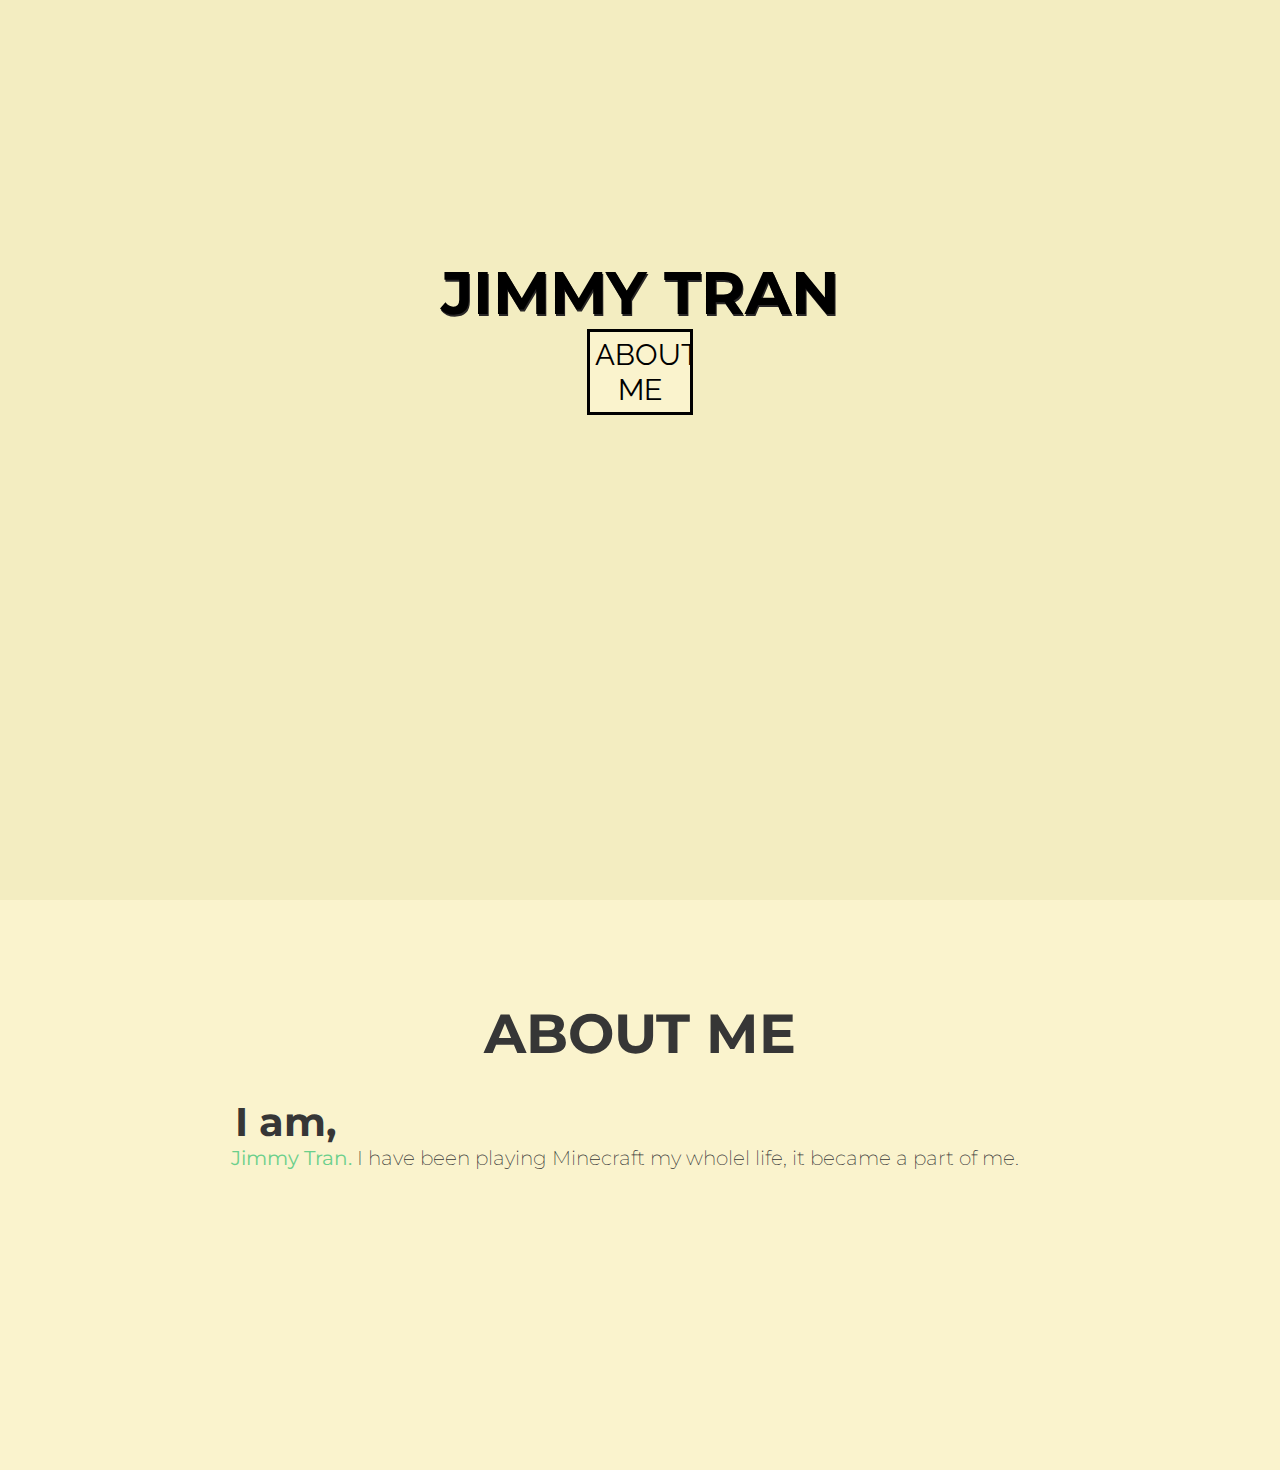
<file: index.html>
<!DOCTYPE html>
<html>
    <head>
        <link rel="stylesheet" href="style.css">
        <link rel="preconnect" href="https://fonts.googleapis.com">
        <link rel="preconnect" href="https://fonts.gstatic.com" crossorigin>
        <link href="https://fonts.googleapis.com/css2?family=Montserrat:wght@700&display=swap" rel="stylesheet">
        <link rel="preconnect" href="https://fonts.googleapis.com">
<link rel="preconnect" href="https://fonts.gstatic.com" crossorigin>
<link href="https://fonts.googleapis.com/css2?family=Raleway:wght@200&display=swap" rel="stylesheet">
    </head>
    <body>
              <div class="top">
                <h1 id="name">JIMMY TRAN</h1>
                <p id="button">ABOUT ME</p>
              </div>

              <div class="aboutme">
                  <h1>ABOUT ME</h1>
                  <section>

                    <h2>I am,</h2>
                    <p id="jtran">Jimmy Tran. <span id="normal">I have been playing Minecraft my wholel life, it became a part of me. </span></p>
                  </section>
            
              </div>
    </body>
</html>
</file>
<file: style.css>
*{
  margin: 0;
  padding: 0;
  overflow-x: hidden;
  background-color: #faf3cd;
}
body::-webkit-scrollbar
{
	border-radius: 3px;
  width: 6px;
  height: 10px;
	background-color: #FFF;
	background-image: -webkit-gradient(linear,
									   40% 0%,
									   75% 84%,
									   from(#ffda8b),
									   to(#d3c276),
									   color-stop(.6,#eec366))
}

.top {
  background-color: #f3edc1;
  min-height: 100vh;
  width: 100%;
  background-position: center;
  background-size: cover;
  position: relative;
}

#name {
    font-family: 'Montserrat', sans-serif;
    font-size: 60px;
    text-shadow: 1px 2px rgb(41, 39, 39);
    text-align: center;
    font-weight: bold;
    margin-top: 20%;
}

#button {
    font-family: 'Raleway', sans-serif;
    text-align: center;
    padding: 5px;
    width: 7%;
    font-size: 30px;
    margin: auto;
    border-style: solid;
}

#button:hover {
    border-color: #c9c9a3;
    border-right-color: #adad8b;
    border-top-color: #adad8b;    
    transition: 1.2s;
}


.aboutme {
  width: 100%;
  margin: auto;
  text-align: center;
  background-color: #e0dbb4;
  position: relative;
}

h1 {
  background-color: #f3edc1;
}

.aboutme h1 {
  padding-bottom: 30px;
  padding-top: 100px;
  background-color: #faf3cd;
  font-family: 'Montserrat', sans-serif;
  font-weight: bold;
  font-size: 55px;
  color: #363636;
}

.aboutme h2 {
  background-color: #faf3cd;
  font-family: 'Montserrat', sans-serif;
  font-weight: bold;
  color: #363636;
  margin-right: 710px;
  font-size: 40px;
}


.aboutme p {
  background-color: #faf3cd;
  font-family: 'Montserrat', sans-serif;
  color:darkgrey;
  font-size: 12px;
  padding-bottom: 300px;
}


#jtran {

  color: #6bcf8b;
  font-size: 20px; 
  margin-right: 30px;

}

#normal {
  color: #363636;
  font-family: 'Montserrat', sans-serif;
  font-weight: 200;
}
</file>
